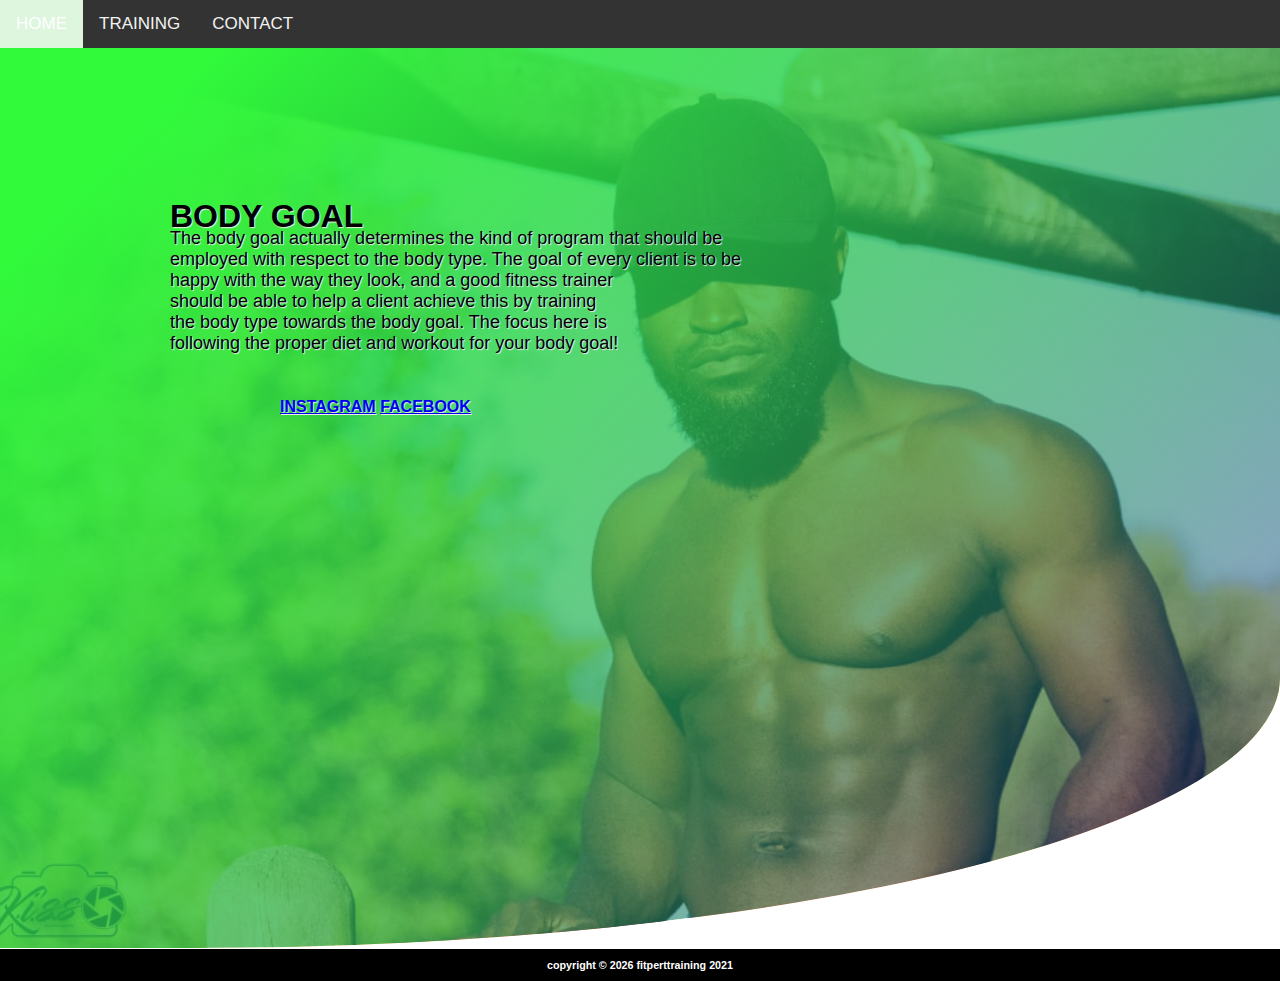
<file: index.html>
<!Doctype html>
<html>
    <head>
    <meta name="viewport" content="width-device-width, initial-scale=1.0">
    <title>FITPERT</title>
    <link rel="stylesheet" href="style.css">
    <link rel="stylesheet" href="https://cdnjs.cloudflare.com/ajax/libs/font-awesome/5.15.2/css/all.min.css" integrity="sha512-HK5fgLBL+xu6dm/Ii3z4xhlSUyZgTT9tuc/hSrtw6uzJOvgRr2a9jyxxT1ely+B+xFAmJKVSTbpM/CuL7qxO8w==" crossorigin="anonymous" />
    </head>
    <body>
        <header>
            <div class="topnav">
              <a class="active" href="index.html">HOME</a>
              <a href="training.html">TRAINING</a>
              <a href="contact.html">CONTACT</a>
            </div>
        </header>
        <section>
            <header>
                <div class="overlay">
                    <!-- <button>READ MORE</button> -->
                    <H1>BODY GOAL</H1>
                    <p class="contacts">
                        The body goal actually determines the kind of program that should be <br>
                        employed with respect to the body type. The goal of every client is to be <br> 
                        happy with the way they look, and a good fitness trainer <br>
                        should be able to help a client achieve this by training <br>
                        the body type towards the body goal. The focus here is <br>following the proper diet and workout for your body goal!
                    </p>
                    <ul class="socials">
                        <li><i class="fab fa-instagram-square "></i><a href=" a"> INSTAGRAM</a></li>
                        <li><i class="fab fa-facebook-square "></i><a href=" a"> FACEBOOK</a></li>
                    </ul>
                </div>
            </header>
        </section>

    </body>
    <footer>
        <h6>copyright &copy; <script>document.write(new Date().getFullYear());</script> fitperttraining 2021</h6>
    </footer>  
</html>
</file>
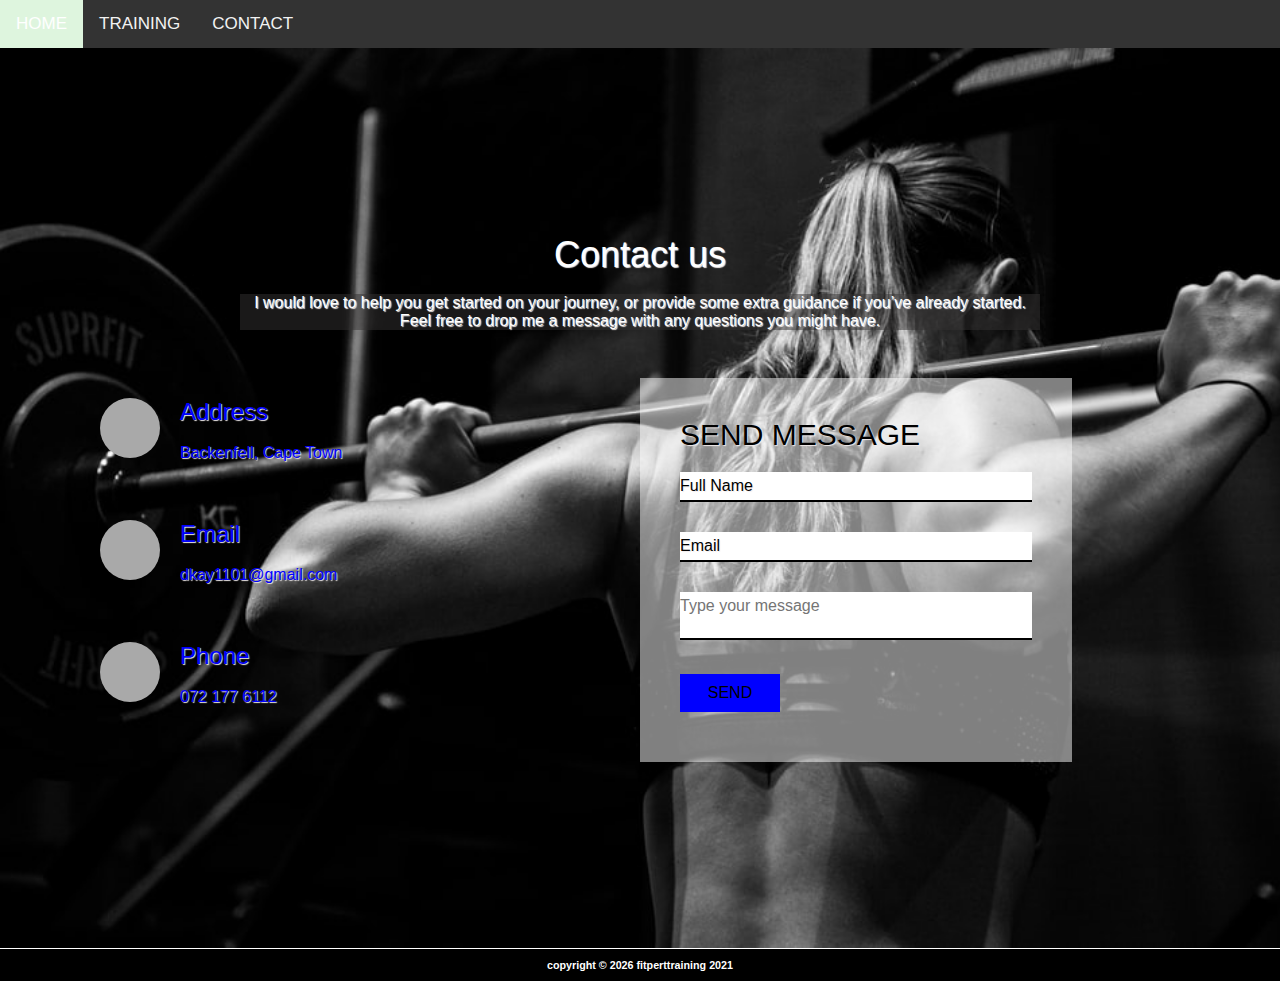
<file: contact.html>
<!DOCTYPE html>
<html>
    <head>
        <meta name="viewport" content="width-device-width, initial-scale=1.0">
        <title>CONTACT</title>
        <link rel="stylesheet" href="style.css">
        <link rel="stylesheet" href="https://cdnjs.cloudflare.com/ajax/libs/font-awesome/5.15.2/css/all.min.css" integrity="sha512-HK5fgLBL+xu6dm/Ii3z4xhlSUyZgTT9tuc/hSrtw6uzJOvgRr2a9jyxxT1ely+B+xFAmJKVSTbpM/CuL7qxO8w==" crossorigin="anonymous" />
    </head>
    <body>
        <header>
          <div class="topnav">
            <a class="active" href="index.html">HOME</a>
            <a href="training.html">TRAINING</a>
            <a href="contact.html">CONTACT</a>
          </div>
        </header>
        <div class="contact">
            
            <div class="content">
                <h2>Contact us</h2> <br>
                <p>I would love to help you get started on your journey, or provide some extra guidance if you’ve already started.  Feel free to drop me a message with any questions you might have.</p><br>
            </div>
            <div class="container">
                <div class="contactInfo">
                    <div class="box">
                        <div class="icon"><i class="fa fa-map-marker" aria-hidden="true"></i></div>
                        <div class="text">
                            <h2>Address</h2><br>
                            <p>Backenfell, Cape Town</p><br>
                        </div>
                    </div>
                    <!--==-->
                    <div class="box">
                        <div class="icon"><i class="fa fa-envelope" aria-hidden="true"></i></div>
                        <div class="text">
                            <h2>Email</h2><br>
                            <p>dkay1101@gmail.com</p><br>
                        </div>
                    </div>
                    <!--===-->
                    <div class="box">
                        <div class="icon"><i class="fa fa-phone" aria-hidden="true"></i></div>
                        <div class="text">
                            <h2>Phone</h2><br>
                            <p>072 177 6112</p><br>
                        </div>
                    </div>
                </div>
                <div class="contactForm">
                   <form action="">
                       <h2>SEND MESSAGE</h2>
                       <div class="inputBox">
                           <input type="text" name="" required = "required">
                           <span>Full Name</span>
                       </div>
                       <!---->
                       <div class="inputBox">
                        <input type="text" name="" required = "required">
                        <span>Email</span>
                    </div>
                    <!---->
                    <div class="inputBox">
                        <textarea name="" id="" placeholder="Type your message" required = "required" ></textarea>
                    </div>
                    <!---->
                    <div class="inputBox">
                        <input type="submit" name="" value="SEND">
                        
                    </div>
                   </form>
                </div>
            </div>
        </div>

    </body>
    <footer>
        <h6>copyright &copy; <script>document.write(new Date().getFullYear());</script> fitperttraining 2021</h6>
    </footer>  
</html>
</file>
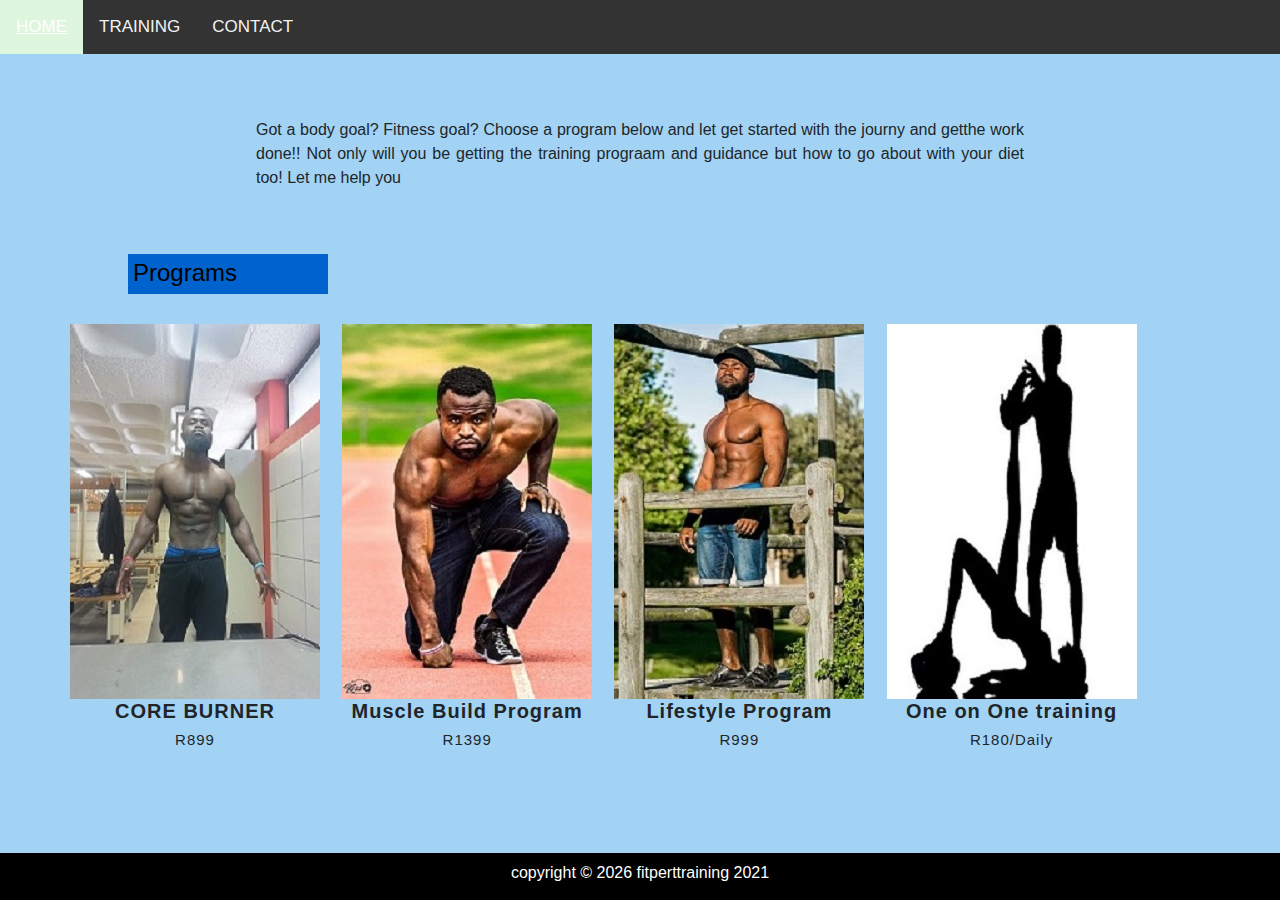
<file: training.html>
<!DOCTYPE html>

<html>
    <head>
        <meta name="viewport" content="width-device-width, initial-scale=1.0">
        <title>TRAINING</title>
        <link rel="stylesheet" href="style.css">
        <link rel="stylesheet" href="https://cdn.jsdelivr.net/npm/bootstrap@4.6.0/dist/css/bootstrap.min.css">
        <link rel="stylesheet" href="https://cdnjs.cloudflare.com/ajax/libs/font-awesome/5.15.2/css/all.min.css" integrity="sha512-HK5fgLBL+xu6dm/Ii3z4xhlSUyZgTT9tuc/hSrtw6uzJOvgRr2a9jyxxT1ely+B+xFAmJKVSTbpM/CuL7qxO8w==" crossorigin="anonymous" />
    </head>
    <body class="bodyColor">
        <header>
            <div class="topnav">
              <a class="active" href="index.html">HOME</a>
              <a href="training.html">TRAINING</a>
              <a href="contact.html">CONTACT</a>
            </div>
          </header>
          <p style="margin-top: 5%;text-align: justify; padding-left: 20%; padding-right: 20%; font-weight: 500;">
              Got a body goal? Fitness goal? Choose a program below and let get started with the journy and getthe work done!! Not only 
              will you be getting the training prograam and guidance but how to go about with your diet too! Let me help you
          </p>
        <h2 class="myH2">Programs</h2>
    <div class="container contains">
        
        <div class="row">
            <div class="col-mid-3">
                <div class="product-top">
                <img src="images/abs.jpg" alt="Killer abs plan" class="imgClass">
                <div class="overlays">
                    <!--button-->
                <button type="button" class="btn btn-secondary" title="Quick Buy">
                    <i class="fa fa-eye" aria-hidden="true">

                    </i>
                </button>
                    <!--button-->
                    <button type="button" class="btn btn-secondary" title="Add to Wishlist">
                        <i class="fa fa-heart" aria-hidden="true">
    
                        </i>
                    </button>
                        <!--button-->
                <button type="button" class="btn btn-secondary" title="Add to Cart">
                    <i class="fa fa-shopping-cart" aria-hidden="true">

                    </i>
                </button>
                </div>
                </div>
                <div class="product-bottom text-center">
                    <i class="fa fa-star" ></i>
                    <i class="fa fa-star" ></i>
                    <i class="fa fa-star" ></i>
                    <i class="fa fa-star" ></i>
                    <i class="fa fa-star" ></i>
                    <i class="fa fa-star-half-o" ></i>
                    <i class="fa fa-star-o"></i>
                    <h3>CORE BURNER</h3>
                    <H5>R899</H5>

                </div>
            </div>
            <div class="col-mid-3 shiftRight" >
                <div class="product-top">
                <img src="images/beast.jpg" alt="Killer abs plan" class="imgClass">
                <div class="overlays">
                    <!--button-->
                <button type="button" class="btn btn-secondary" title="Quick Buy">
                    <i class="fa fa-eye" aria-hidden="true">

                    </i>
                </button>
                    <!--button-->
                    <button type="button" class="btn btn-secondary" title="Add to Wishlist">
                        <i class="fa fa-heart" aria-hidden="true">
    
                        </i>
                    </button>
                        <!--button-->
                <button type="button" class="btn btn-secondary" title="Add to Cart">
                    <i class="fa fa-shopping-cart" aria-hidden="true">

                    </i>
                </button>
                </div>
                </div>
                <div class="product-bottom text-center">
                    <i class="fa fa-star" ></i>
                    <i class="fa fa-star" ></i>
                    <i class="fa fa-star" ></i>
                    <i class="fa fa-star" ></i>
                    <i class="fa fa-star" ></i>
                    <i class="fa fa-star-half-o" ></i>
                    <i class="fa fa-star-o"></i>
                    <h3>Muscle Build Program</h3>
                    <H5>R1399</H5>

                </div>
            </div>
            <div class="col-mid-3 shiftRight">
                <div class="product-top">
                <img src="images/dezwhole.jpg" alt="Killer abs plan" class="imgClass">
                <div class="overlays">
                    <!--button-->
                <button type="button" class="btn btn-secondary" title="Quick Buy">
                    <i class="fa fa-eye" aria-hidden="true">

                    </i>
                </button>
                    <!--button-->
                    <button type="button" class="btn btn-secondary" title="Add to Wishlist">
                        <i class="fa fa-heart" aria-hidden="true">
    
                        </i>
                    </button>
                        <!--button-->
                <button type="button" class="btn btn-secondary" title="Add to Cart">
                    <i class="fa fa-shopping-cart" aria-hidden="true">

                    </i>
                </button>
                </div>
                </div>
                <div class="product-bottom text-center">
                    <i class="fa fa-star" ></i>
                    <i class="fa fa-star" ></i>
                    <i class="fa fa-star" ></i>
                    <i class="fa fa-star" ></i>
                    <i class="fa fa-star" ></i>
                    <i class="fa fa-star-half-o" ></i>
                    <i class="fa fa-star-o"></i>
                    <h3>Lifestyle Program </h3>
                    <H5>R999</H5>

                </div>
            </div>
            <div class="col-mid-3 shiftRight">
                <div class="product-top">
                <img src="images/1on1.jpg" alt="Killer abs plan" class="imgClass">
                <div class="overlays">
                    <!--button-->
                <button type="button" class="btn btn-secondary" title="Quick Buy">
                    <i class="fa fa-eye" aria-hidden="true">

                    </i>
                </button>
                    <!--button-->
                    <button type="button" class="btn btn-secondary" title="Add to Wishlist">
                        <i class="fa fa-heart" aria-hidden="true">
    
                        </i>
                    </button>
                        <!--button-->
                <button type="button" class="btn btn-secondary" title="Add to Cart">
                    <i class="fa fa-shopping-cart" aria-hidden="true">

                    </i>
                </button>
                </div>
                </div>
                <div class="product-bottom text-center">
                    <i class="fa fa-star" ></i>
                    <i class="fa fa-star" ></i>
                    <i class="fa fa-star" ></i>
                    <i class="fa fa-star" ></i>
                    <i class="fa fa-star" ></i>
                    <i class="fa fa-star-half-o" ></i>
                    <i class="fa fa-star-o"></i>
                    <h3>One on One training</h3>
                    <H5>R180/Daily</H5>

                </div>
            </div>
        </div>
    </div>   
    <footer>
        <h6>copyright &copy; <script>document.write(new Date().getFullYear());</script> fitperttraining 2021</h6>
    </footer>  
    </body>
</html>
</file>
<file: style.css>
@import url('http://fonts.googleapis.com/css2?family=Poppins:wght@200; 300; 400; 500; 600; 700; 800; 900&display');

*{
    margin: 0;
    padding: 0;
    box-sizing: border-box;
    font-family: 'Poppin', 'Segoe UI', Tahoma, Geneva, Verdana, sans-serif;
}

section{
    position: relative;
    width: 100%;
    min-height: 100vh;
    background: url('images/image4.jpg');
    background-size: cover;
    background-position: center;
    overflow: hidden;
    border-radius: 0 0 85% / 30%;
}
/*==================================================*/
/* Add a black background color to the top navigation */
.topnav {
  background-color: #333;
  overflow: hidden;
  
}


/* Style the links inside the navigation bar */
.topnav a {
  float: left;
  color: #f2f2f2;
  text-align: center;
  padding: 14px 16px;
  text-decoration: none;
  font-size: 17px;
}

/* Change the color of links on hover */
.topnav a:hover {
  background-color: #ddd;
  color: black;
}

/* Add a color to the active/current link */
.topnav a.active {
  background-color: #def5de;
  color: white;
}
/*===================================================*/



.overlay{
    width: 100%;
    height: 100%;
    min-height: 100vh;
    padding: 50px;
    color: black;
    text-shadow: 1px 1px 1px #f1ecec;
    background-image: linear-gradient(135deg, #31fa3b 10%, #1505a76b 100% );
    border-radius: 0 0 85% / 30%;
}


h1{
    position: absolute;
    top: 150px;
    left: 170px;
}

.contacts{
    position: absolute;
    top: 180px;
    left: 170px;
    justify-content: center;
    text-align: justify;
    padding-right: 500px;
    font-size: large;
}

.socials{
    list-style-type: none;
    display: inline-block;
    position: absolute;
    top: 350px;
    left: 280px;
    font-weight: bolder;
}

.socials > li{
    display: inline;
}

.socials > li >a:hover{
    background-color: turquoise;
}

.contact{
    position: relative;
    min-height: 100vh;
    padding: 50px 100px;
    display: flex;
    justify-content: center;
    align-items: center;
    flex-direction: column;
    background-image: url(images/contact.jpg);
    background-size: cover;
    color: rgb(58, 250, 20);
    text-shadow: 1px 1px 1px #f1ecec;
}

.contact .content{

    max-width: 800px;
    text-align: center;
    color: white;
}

.contact .content h2{
    font-size: 36px;
    font-weight: 500;
}

.contact .content p{
    font-weight: 300;
    background-color: hsla(0, 2%, 20%, 0.5);
}

.container{
    width: 100%;
    display: flex;
    /* justify-content: center;
    align-content: center; */
    margin-top: 30px;
}

.container .contactInfo{
    width: 50%;
    display: flex;
    flex-direction: column;
}

.container .contactInfo .box{
    position: relative;
    padding: 20px 0;
    display: flex;
}

.container .contactInfo .box .icon{
    min-width: 60px;
    height: 60px;
    justify-content: center;
    align-items: center;
    border-radius: 50%;
    font-size: 22px;
    display: flex;
    background-color: darkgray;
    color: black;
}

.container .contactInfo .box .text{
    display: flex;
    margin-left: 20px;
    flex-direction: column;
    font-weight: 300;
}

.container  .contactInfo    .box    .text h2{
    font-weight: 500;
    color: blue;
}

.container  .contactInfo    .box    .text p{
    font-weight: 500;
    color: blue;
}

.contactForm{
    width: 40%;
    padding: 40px;
    background-color: rgb(255, 255, 255, .5);
}

.contactForm h2{
    font-size: 30px;
    font-weight: 500;
    color: black;
}

.contactForm .inputBox{
    position: relative;
    width: 100%;
    margin-top: 10px;
}

.contactForm .inputBox input,
.contactForm .inputBox textArea{
    width: 100%;
    padding: 5px 0;
    font-size: 16px;
    margin: 10px 0;
    border: none;
    border-bottom: 2px solid black;
    outline: none;
    resize: none;
}

.contactForm .inputBox span{
    color: black;
    position: absolute;
    font-weight: 500;
    padding: 5px 0;
    font-size: 16px;
    margin: 10px 0;
    pointer-events: none;
    transition: 0.5s;
    left: 0;
}

.contactForm .inputBox input:focus ~span,
.contactForm .inputBox input:valid ~span{
    font-size: 12px;
    transform: translateY(-20px);
}

.contactForm .inputBox input[type="submit"]
{
    width: 100px;
    cursor: pointer;
    border: none;
    background-color: blue;
    padding: 10px;
    font-size: 16px;
}

@media(max-width: 991px)
{
    .contact{
        padding: 50px;
    }
    .container
    {
        flex-direction: column;
    }

    .container.contactInfo
    {
        margin-bottom: 40px;
    }

    .container.contactInfo, 
    .contactForm
    {
        width: 100%;
    }
}

/*===================training page================*/

.contains{
    width: 100%;
    font-family: sans-serif;
    letter-spacing: 1px;
    align-items: center;
}
.myH2{
    background: #0062cc;
    color: black;
    width: 200px;
    font-size: 24px;
    padding: 5px;
    height: 40px;
    margin-top: 5%;
    margin-left: 10%;
}

/* .myH2::after{
    content: "";
    border-top: 40px solid #0062cc;
    border-right: 40px solid transparent;
    position: relative;
    left: 48px;
    top: 34px;
} */
.row{
    width: 100%;
}
img{
    width: 100%;
}

.product-bottom .fa{
    color: #978e0c;
    font-size: 12px;
}

.product-bottom h3{
    font-size: 20px;
    font-weight: bold;
}

.product-bottom h5{
    font-size: 15px;
    padding-bottom: 10px;
}

.shiftRight{
    padding-left: 2%;
}

.overlays{
    display: block;
    opacity: 0;
    position: absolute;
    top: 50%;
    margin-left: 0;
    width: 70px;
}

.product-top:hover .overlays{

    opacity: 0.8;
    margin-left: 1%;
    transition: 0.5s;
}

body{
    min-height: 100vh;
    position: relative;
    padding-bottom: 33px;
}

.bodyColor{
    background-color: rgba(151, 206, 243, 0.897);
}

.overlays .fa{
    cursor: pointer;
    background-color: #fff;
    color: #000;
    height: 35px;
    width: 35p;
    font-size: 20px;
    padding: 7px;
    margin: 5%;
} 

.overlays .btn-secondary{
    background: transparent !important;
    border: none !important;
    box-shadow: none !important;
}
/*===================training page================*/

footer{
    background-color: black;
    color: white;
    text-align: center;
    margin-top: 30px;
    padding-bottom: 10px;
    padding-top: 10px;
    width: 100%;
    bottom: 0;
    clear: both;
    position: absolute;
   
}
</file>
